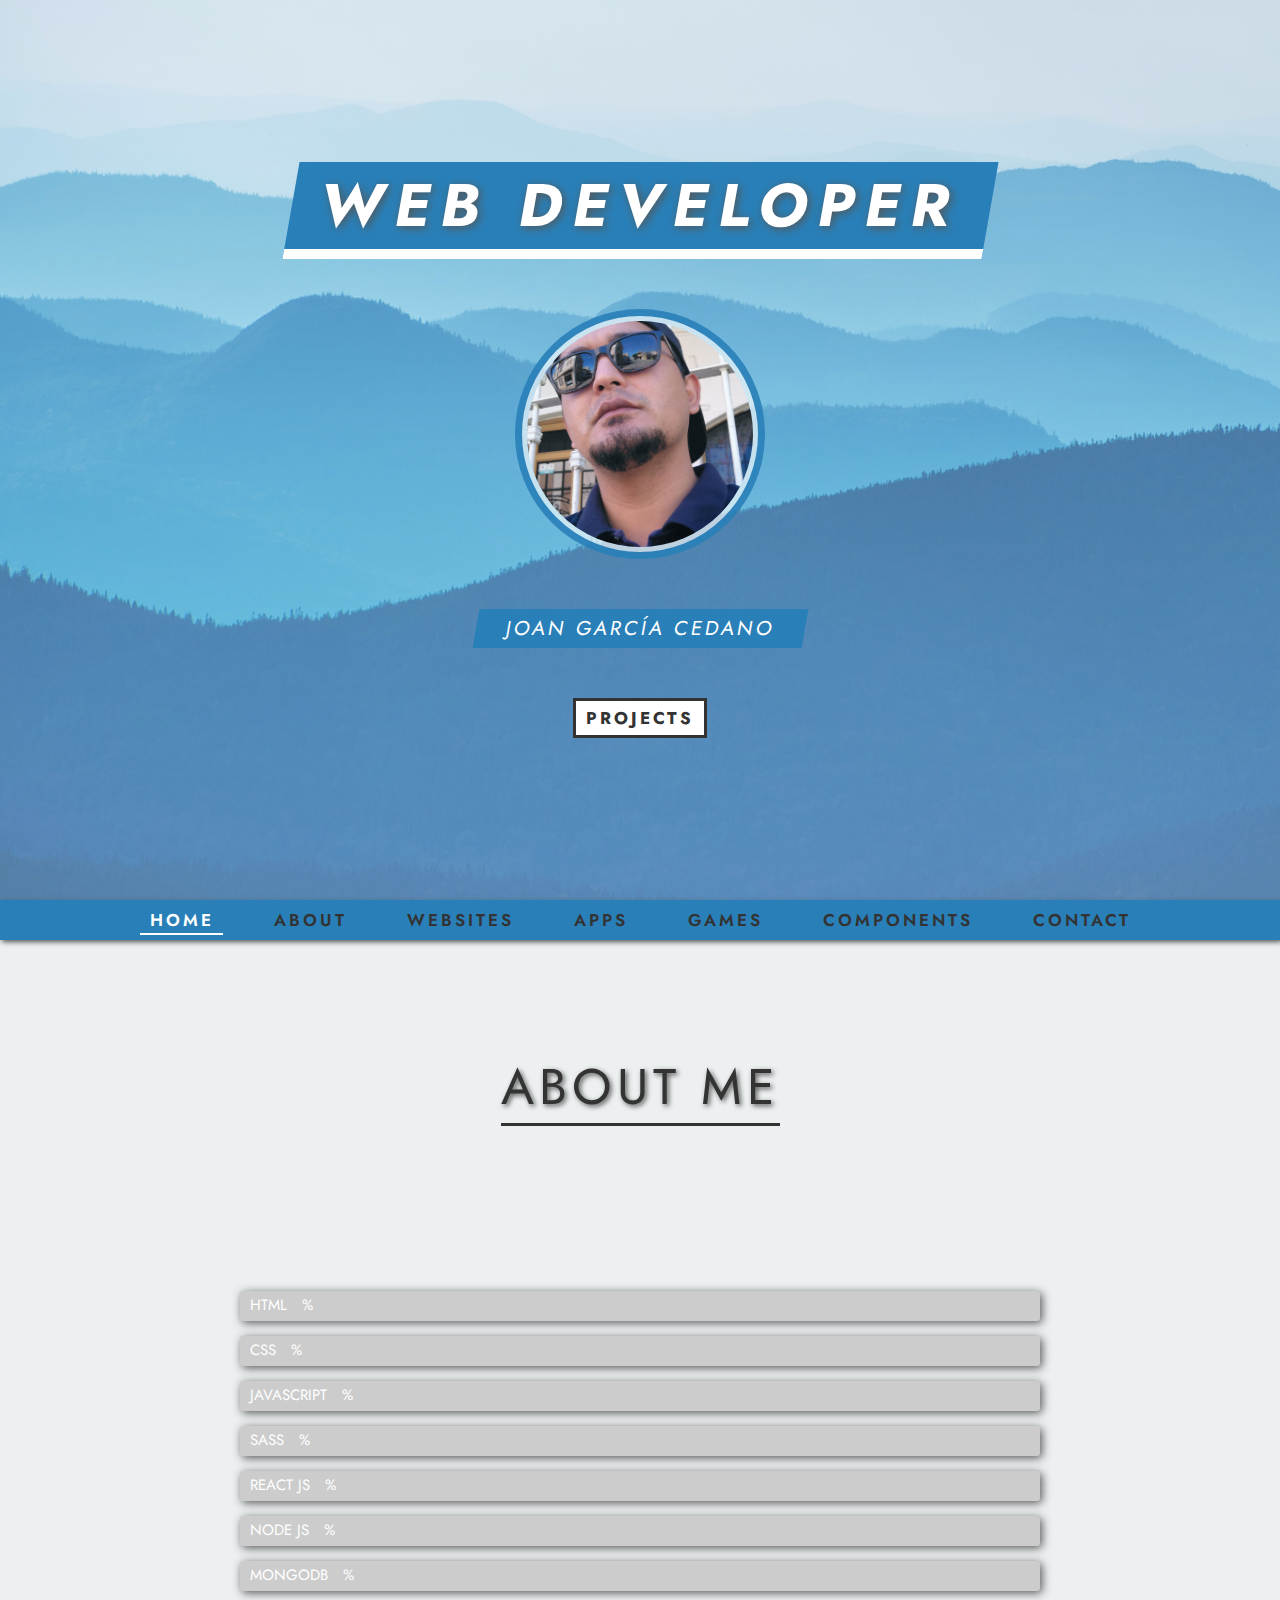
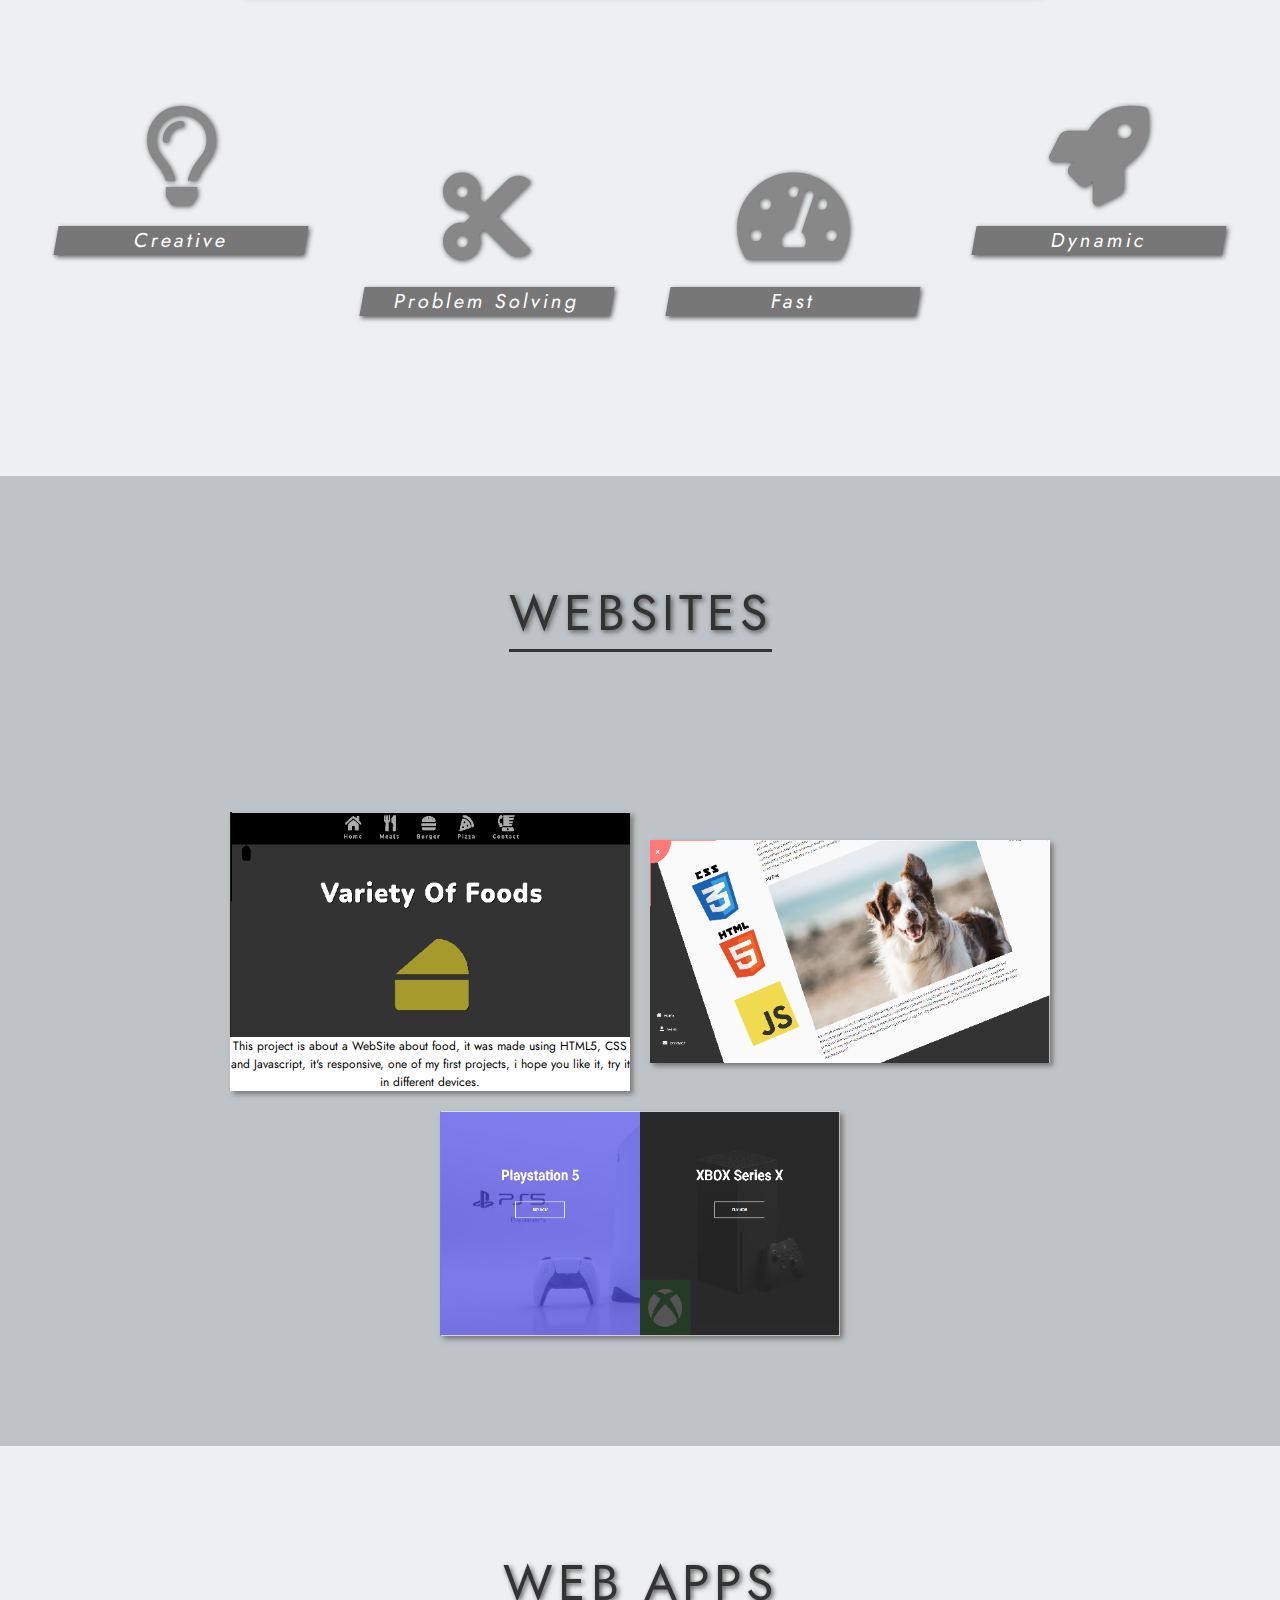
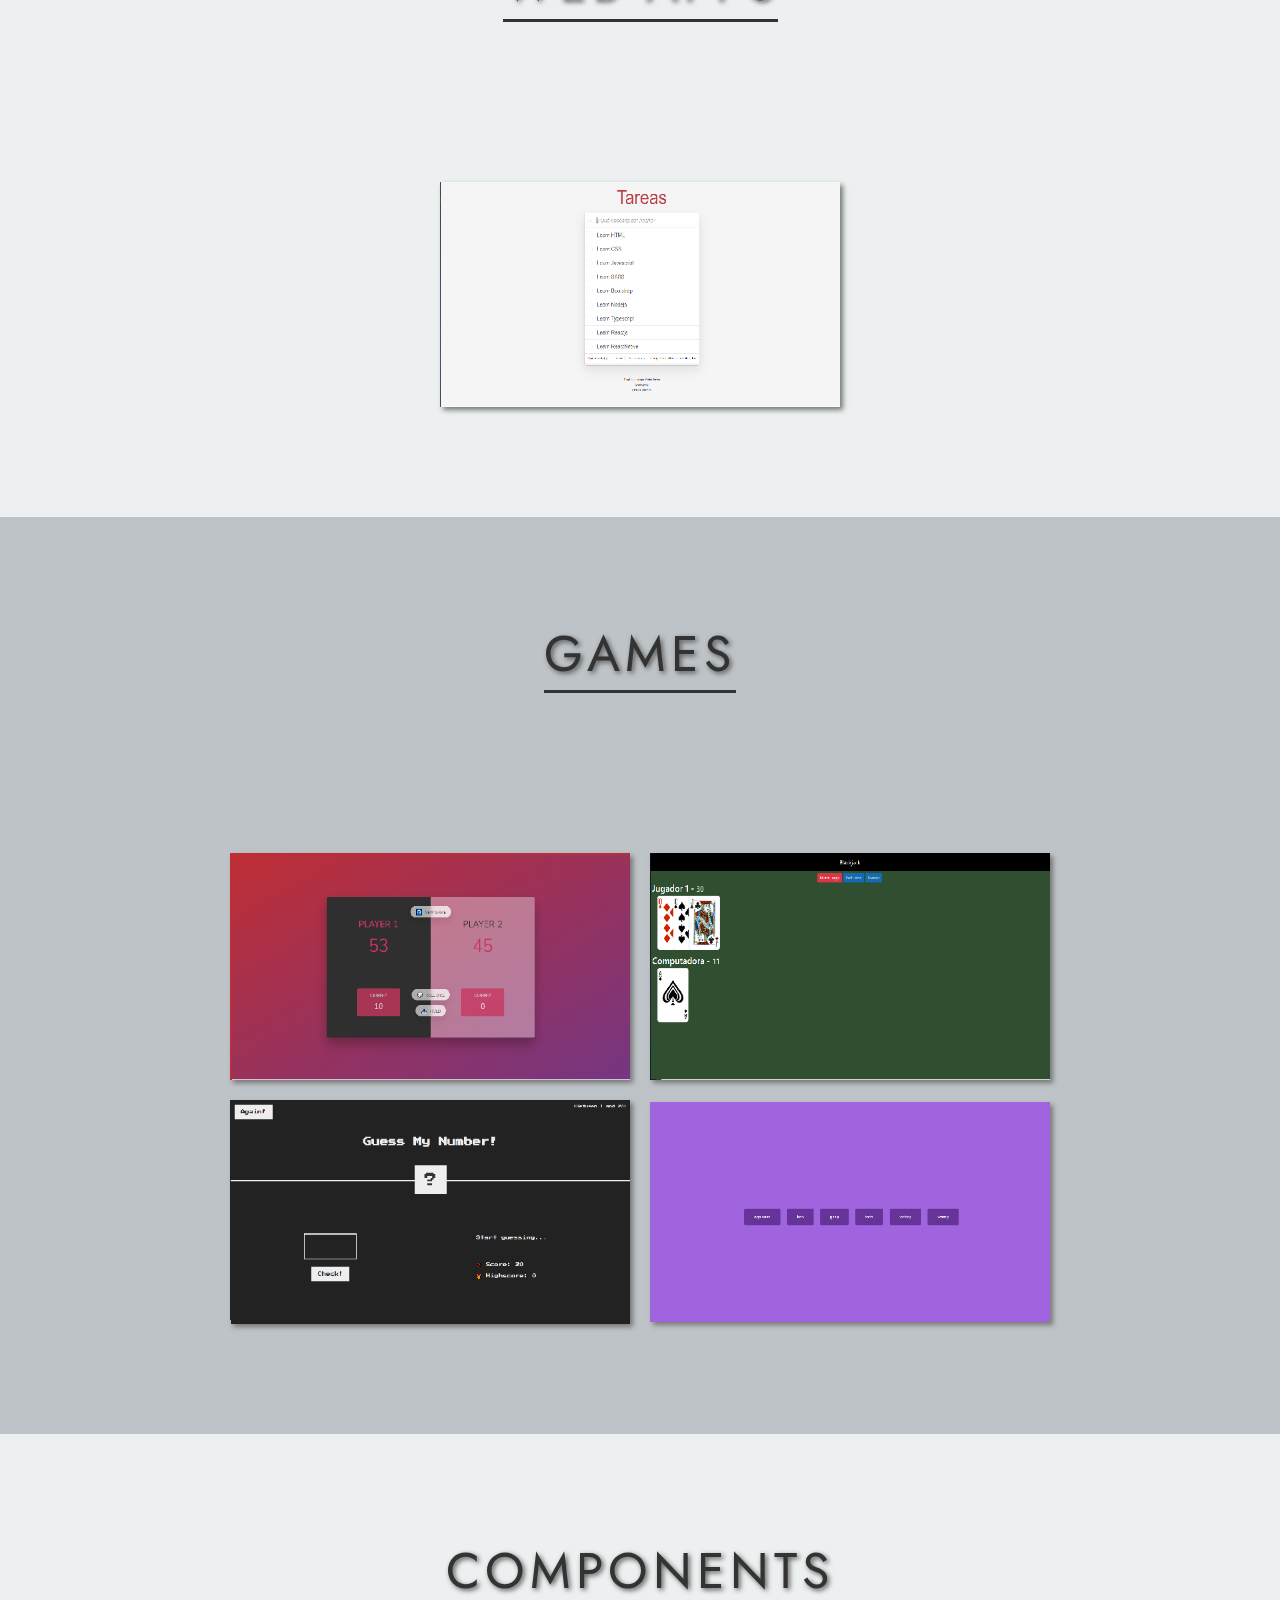
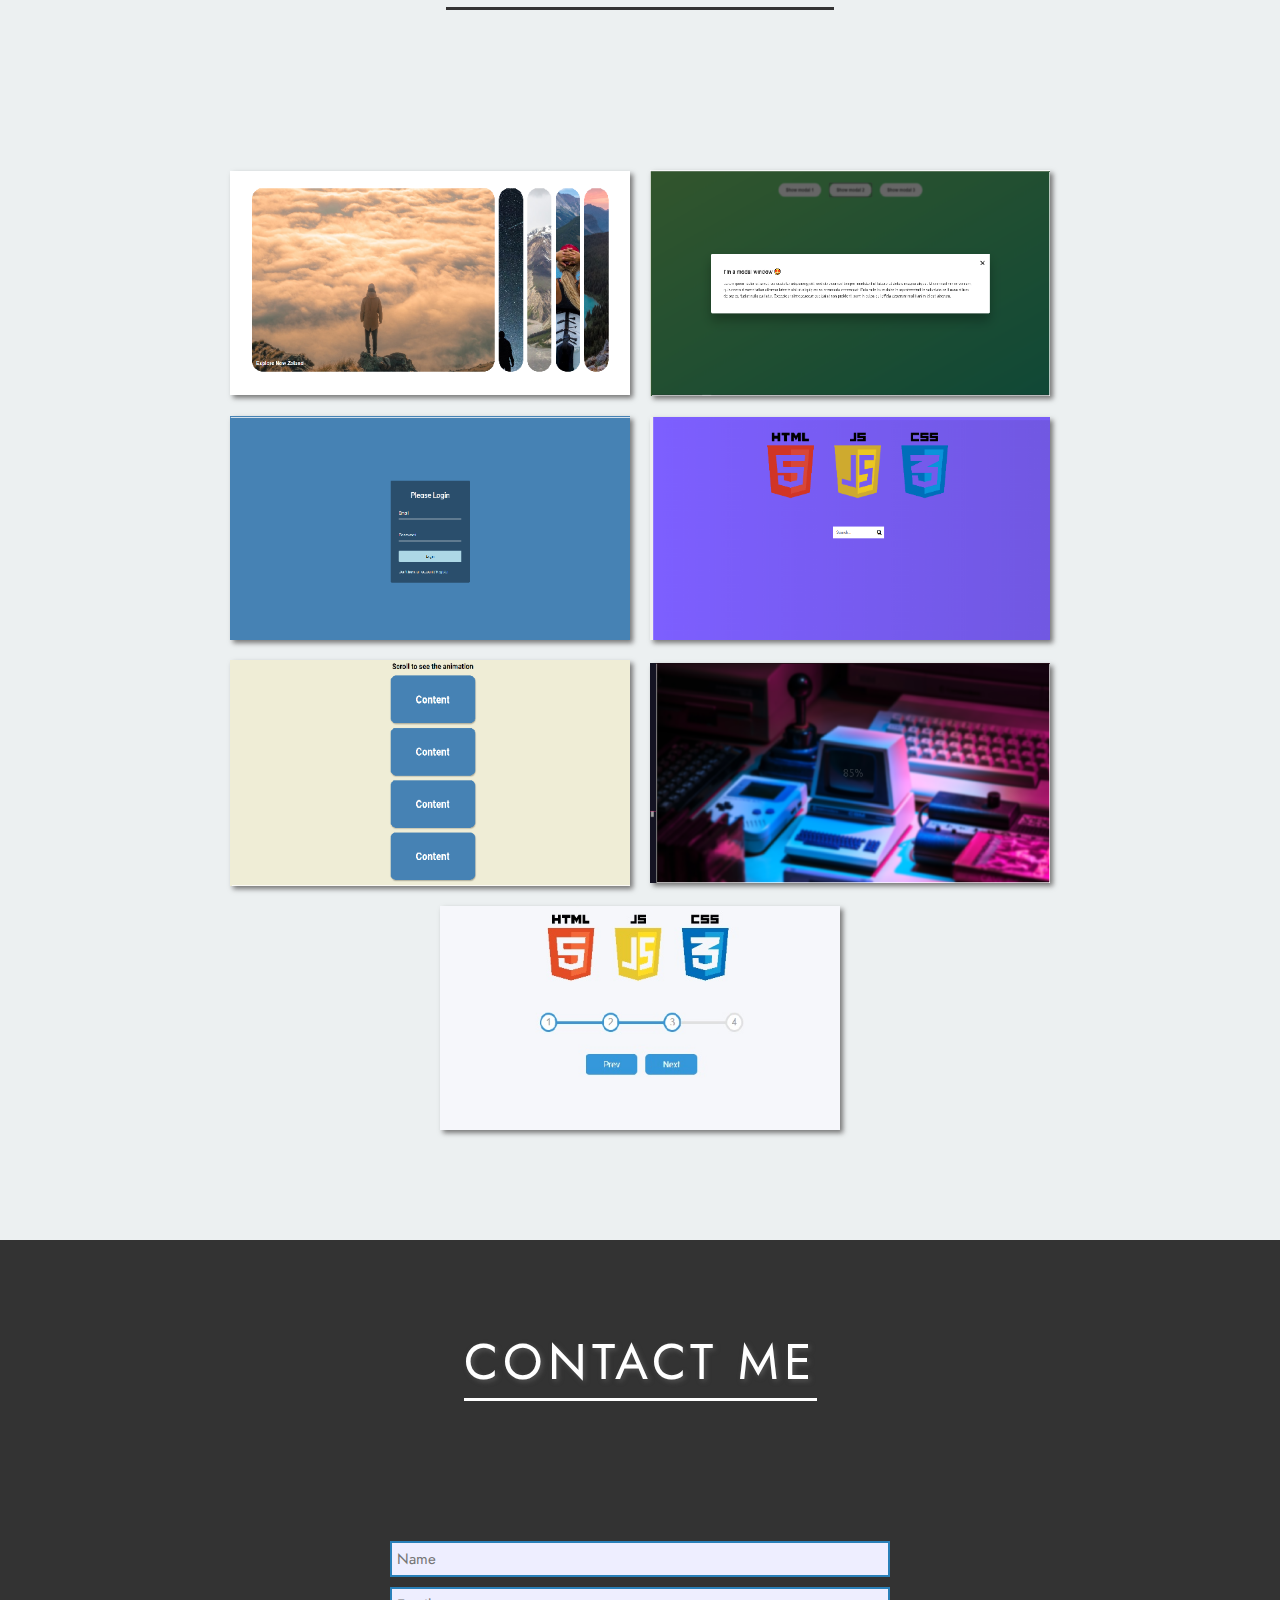
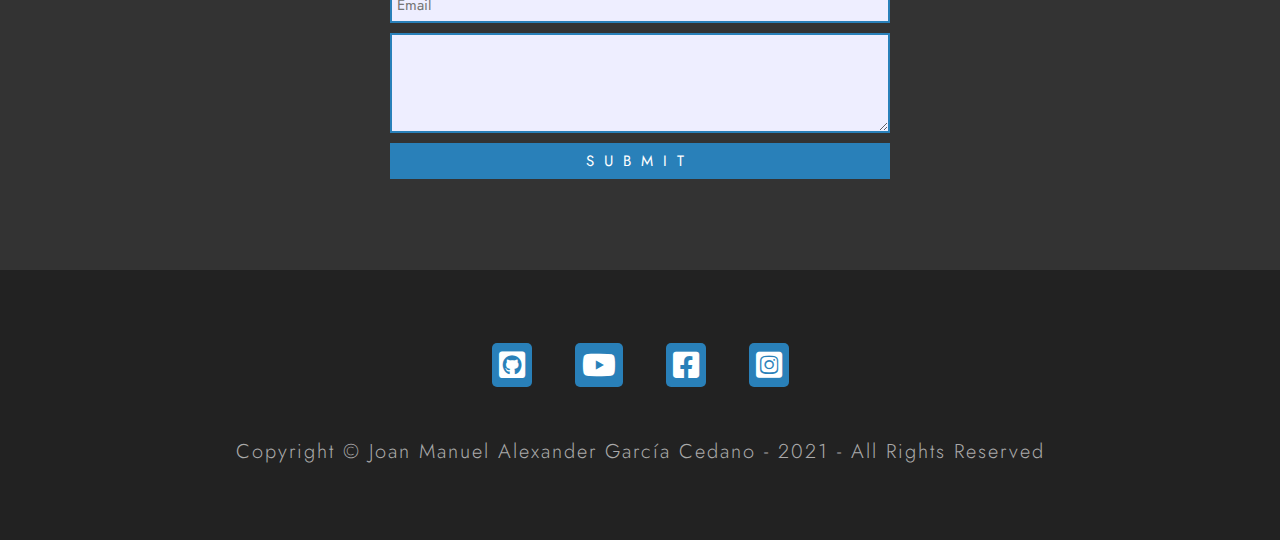
<file: index.html>
<!DOCTYPE html>
<html lang="en">
  <head>
    <meta charset="UTF-8" />
    <meta name="viewport" content="width=device-width, initial-scale=1.0" />
    <title>JoanGarCed Portfolio</title>
    <link rel="stylesheet" href="style.css" />
    <link
      rel="stylesheet"
      href="https://cdnjs.cloudflare.com/ajax/libs/font-awesome/5.13.0/css/all.min.css"
    />
    <link
      href="https://fonts.googleapis.com/css2?family=Jost:wght@100;200;300;400;500;600;700;800;900&display=swap"
      rel="stylesheet"
    />
  </head>

  <body>
    <div class="container">
      <!--section 1-->
      <section class="section-1 center" id="section-1">
        <h1 class="section-1-heading">Web Developer</h1>
        <img
          src="./images/joan.jpg"
          alt="Joan García Cedano"
          class="person-img"
        />
        <h3 class="person-name">Joan García Cedano</h3>
        <a href="#section-3" class="section-1-btn">Projects</a>
      </section>
      <!-- End of Section 1-->

      <!--Navbar-->
      <nav class="navbar center">
        <a href="#section-1" class="navbar-link">Home</a>
        <a href="#section-2" class="navbar-link">About</a>
        <a href="#section-3" class="navbar-link">Websites</a>
        <a href="#section-4" class="navbar-link">Apps</a>
        <a href="#section-5" class="navbar-link">Games</a>
        <a href="#section-6" class="navbar-link">Components</a>
        <a href="#section-7" class="navbar-link">Contact</a>
      </nav>
      <!--End of Navbar-->

      <!--Section 2-->
      <section class="section-2" id="section-2">
        <h1 class="section-heading">About Me</h1>
        <div class="progress-bars-wrapper">
          <div class="progress-bar">
            <p class="progress-text">
              HTML
              <span></span>%
            </p>
            <div class="progress-percent"></div>
          </div>
          <div class="progress-bar">
            <p class="progress-text">
              CSS
              <span></span>%
            </p>
            <div class="progress-percent"></div>
          </div>
          <div class="progress-bar">
            <p class="progress-text">
              JAVASCRIPT
              <span></span>%
            </p>
            <div class="progress-percent"></div>
          </div>
          <div class="progress-bar">
            <p class="progress-text">
              SASS
              <span></span>%
            </p>
            <div class="progress-percent"></div>
          </div>
          <div class="progress-bar">
            <p class="progress-text">
              REACT JS
              <span></span>%
            </p>
            <div class="progress-percent"></div>
          </div>
          <div class="progress-bar">
            <p class="progress-text">
              NODE JS
              <span></span>%
            </p>
            <div class="progress-percent"></div>
          </div>
          <div class="progress-bar">
            <p class="progress-text">
              MONGODB
              <span></span>%
            </p>
            <div class="progress-percent"></div>
          </div>
        </div>
        <div class="services">
          <div class="service">
            <i class="far fa-lightbulb"></i>
            <h2 class="service-heading">Creative</h2>
          </div>
          <div class="service">
            <i class="fas fa-cut"></i>
            <h2 class="service-heading">Problem Solving</h2>
          </div>
          <div class="service">
            <i class="fas fa-tachometer-alt"></i>
            <h2 class="service-heading">Fast</h2>
          </div>
          <div class="service">
            <i class="fas fa-rocket"></i>
            <h2 class="service-heading">Dynamic</h2>
          </div>
        </div>
      </section>
      <!--End of Section 2-->

      <!--Section 3-->
      <section class="section-3" id="section-3">
        <h1 class="section-heading">Websites</h1>
        <div class="projects-wrapper center">
          <div class="project">
            <div class="project-text">
              <h2 class="project-name">Food Website</h2>
              <h4 class="project-technologies">HTML / CSS / JS</h4>
            </div>
            <img
              src="images/food-website.png"
              alt="Food Website"
              class="project-img"
            />
            <a
              href="https://joangarced.github.io/Project-Food-Website/"
              class="project-link"
              target="_blank"
              >Go to Project</a
            >
            <p class="project__description">
              This project is about a WebSite about food, it was made using
              HTML5, CSS and Javascript, it's responsive, one of my first
              projects, i hope you like it, try it in different devices.
            </p>
          </div>

          <div class="project">
            <div class="project-text">
              <h2 class="project-name">Rotating Navigation</h2>
              <h4 class="project-technologies">HTML / CSS / JS</h4>
            </div>
            <img
              src="images/rotating-navigation.png"
              alt="Rotating Navigation"
              class="project-img"
            />
            <a
              href="https://joangarced.github.io/Project-Rotating-Navigation/"
              class="project-link"
              target="_blank"
              >Go to Project</a
            >
          </div>

          <!--Split Landing Page Website-->
          <div class="project">
            <div class="project-text">
              <h2 class="project-name">Split Landing Page</h2>
              <h4 class="project-technologies">HTML / CSS / JS</h4>
            </div>
            <img
              src="images/split-landing-page.png"
              alt="Hidden Search Widget"
              class="project-img"
            />
            <a
              href="https://joangarced.github.io/Project-Split-Landing-Page/"
              class="project-link"
              target="_blank"
              >Go to Project</a
            >
          </div>
        </div>
      </section>
      <!--End of Section 3-1-->

      <!--Section 4-->
      <section class="section-4" id="section-4">
        <h1 class="section-heading">Web Apps</h1>
        <div class="projects-wrapper center">
          <!--List App-->
          <div class="project">
            <div class="project-text">
              <h2 class="project-name">Todo List</h2>
              <h4 class="project-technologies">HTML / CSS / JS</h4>
            </div>
            <img
              src="images/todo-list.png"
              alt="Hidden Search Widget"
              class="project-img"
            />
            <a
              href="https://joangarced.github.io/TodoApp/"
              class="project-link"
              target="_blank"
              >Go to Project</a
            >
          </div>
        </div>
      </section>
      <!--End of Section 4-1-->

      <!--Section 5-->
      <section class="section-5" id="section-5">
        <h1 class="section-heading">Games</h1>
        <div class="projects-wrapper center">
          <!--Pig Game-->
          <div class="project">
            <div class="project-text">
              <h2 class="project-name">Pig Game</h2>
              <h4 class="project-technologies">HTML / CSS / JS</h4>
            </div>
            <img
              src="images/pig-game.png"
              alt="Hidden Search Widget"
              class="project-img"
            />
            <a
              href="https://joangarced.github.io/Project-Pig-Game/"
              class="project-link"
              target="_blank"
              >Go to Project</a
            >
          </div>
          <!--Black Jack Game-->
          <div class="project">
            <div class="project-text">
              <h2 class="project-name">Blackjack Game</h2>
              <h4 class="project-technologies">HTML / CSS / JS</h4>
            </div>
            <img
              src="images/blackjack.png"
              alt="Hidden Search Widget"
              class="project-img"
            />
            <a
              href="https://joangarced.github.io/BlackJackJavascript/"
              class="project-link"
              target="_blank"
              >Go to Project</a
            >
          </div>
          <!--Guess My Number Game-->
          <div class="project">
            <div class="project-text">
              <h2 class="project-name">Guess My Number</h2>
              <h4 class="project-technologies">HTML / CSS / JS</h4>
            </div>
            <img
              src="images/guess-my-number.png"
              alt="Hidden Search Widget"
              class="project-img"
            />
            <a
              href="https://joangarced.github.io/Project-Guess-My-Number/"
              class="project-link"
              target="_blank"
              >Go to Project</a
            >
          </div>
          <!--Sounds Board-->
          <div class="project">
            <div class="project-text">
              <h2 class="project-name">Sounds Board</h2>
              <h4 class="project-technologies">HTML / CSS / JS</h4>
            </div>
            <img
              src="images/sounds-board.png"
              alt="Sounds Board"
              class="project-img"
            />
            <a
              href="https://joangarced.github.io/Project-Sound-Board/"
              class="project-link"
              target="_blank"
              >Go to Project</a
            >
          </div>
        </div>
      </section>
      <!--End of Section 5-1-->

      <!--Section 6-->
      <section class="section-6" id="section-6">
        <h1 class="section-heading">Components</h1>
        <div class="projects-wrapper center">
          <!--Expanding Cards Component-->
          <div class="project">
            <div class="project-text">
              <h2 class="project-name">Expanding Cards</h2>
              <h4 class="project-technologies">HTML / CSS / JS</h4>
            </div>
            <img
              src="images/expanding-cards.png"
              alt="Expanding Cards"
              class="project-img"
            />
            <a
              href="https://joangarced.github.io/Project-Expanding-Cards/"
              class="project-link"
              target="_blank"
              >Go to Project</a
            >
          </div>
          <!--Modal Component-->
          <div class="project">
            <div class="project-text">
              <h2 class="project-name">Modal V1</h2>
              <h4 class="project-technologies">HTML / CSS / JS</h4>
            </div>
            <img
              src="images/modal-v1.png"
              alt="Hidden Search Widget"
              class="project-img"
            />
            <a
              href="https://joangarced.github.io/Project-Moda-V1/"
              class="project-link"
              target="_blank"
              >Go to Project</a
            >
          </div>
          <!--Form Wabe Component-->
          <div class="project">
            <div class="project-text">
              <h2 class="project-name">Form Wave Animation</h2>
              <h4 class="project-technologies">HTML / CSS / JS</h4>
            </div>
            <img
              src="images/form-wave-animation.png"
              alt="Hidden Search Widget"
              class="project-img"
            />
            <a
              href="https://joangarced.github.io/Project-Form-Wave-Animation/"
              class="project-link"
              target="_blank"
              >Go to Project</a
            >
          </div>
          <!--Hidden Search Component-->
          <div class="project">
            <div class="project-text">
              <h2 class="project-name">Hidden Search Widget</h2>
              <h4 class="project-technologies">HTML / CSS / JS</h4>
            </div>
            <img
              src="images/hidden-search-widget.png"
              alt="Hidden Search Widget"
              class="project-img"
            />
            <a
              href="https://joangarced.github.io/Project-Hidden-Search-Widget/"
              class="project-link"
              target="_blank"
              >Go to Project</a
            >
          </div>
          <!--Scroll Animation component-->
          <div class="project">
            <div class="project-text">
              <h2 class="project-name">Scroll Animation</h2>
              <h4 class="project-technologies">HTML / CSS / JS</h4>
            </div>
            <img
              src="images/scroll-animation.png"
              alt="Hidden Search Widget"
              class="project-img"
            />
            <a
              href="https://joangarced.github.io/Project-Scroll-Animation/"
              class="project-link"
              target="_blank"
              >Go to Project</a
            >
          </div>
          <!--Blurry Loading Component-->
          <div class="project">
            <div class="project-text">
              <h2 class="project-name">Blurry Loading</h2>
              <h4 class="project-technologies">HTML / CSS / JS</h4>
            </div>
            <img
              src="images/blurry-loading.png"
              alt="Hidden Search Widget"
              class="project-img"
            />
            <a
              href="https://joangarced.github.io/Project-Blurry-Loading/"
              class="project-link"
              target="_blank"
              >Go to Project</a
            >
          </div>
          <!--Progress Component-->
          <div class="project">
            <div class="project-text">
              <h2 class="project-name">Progress Steps</h2>
              <h4 class="project-technologies">HTML / CSS / JS</h4>
            </div>
            <img
              src="images/progress-steps.jpg"
              alt="Progress Steps"
              class="project-img"
            />
            <a
              href="https://joangarced.github.io/Project-Progress-Steps/"
              class="project-link"
              target="_blank"
              >Go to Project</a
            >
          </div>
        </div>
      </section>
      <!--End of Section 6-1-->

      <!--Section 7-->
      <section class="section-7" id="section-7">
        <h1 class="section-heading section-7-heading">Contact Me</h1>
        <form action="" class="contact-form center">
          <input type="text" placeholder="Name" />
          <input type="email" placeholder="Email" />
          <textarea placeholder="Message"> </textarea>
          <input type="submit" value="Submit" class="contact-form-btn" />
        </form>
      </section>
      <!--End of Section 7-->

      <!--Section 8-->
      <footer class="section-8 center">
        <div class="social-media">
          <a
            href="https://github.com/JoanGarCed"
            target="_blank"
            class="social-media-link"
          >
            <i class="fab fa-github-square"></i>
          </a>
          <a
            href="https://www.youtube.com/channel/UCkf72zPEfVXyZ9iz2wPzerg"
            target="_blank"
            class="social-media-link"
          >
            <i class="fab fa-youtube"></i>
          </a>
          <a
            href="https://www.facebook.com/JoanManuelAlexander/"
            target="_blank"
            class="social-media-link"
          >
            <i class="fab fa-facebook-square"></i>
          </a>
          <a
            href="https://www.instagram.com/joangarciacedano/"
            target="_blank"
            class="social-media-link"
          >
            <i class="fab fa-instagram-square"></i>
          </a>
        </div>
        <p class="copyright">
          Copyright &copy; Joan Manuel Alexander García Cedano - 2021 - All
          Rights Reserved
        </p>
      </footer>
      <!--End Section 8-->
    </div>

    <script src="script.js"></script>
  </body>
</html>
</file>
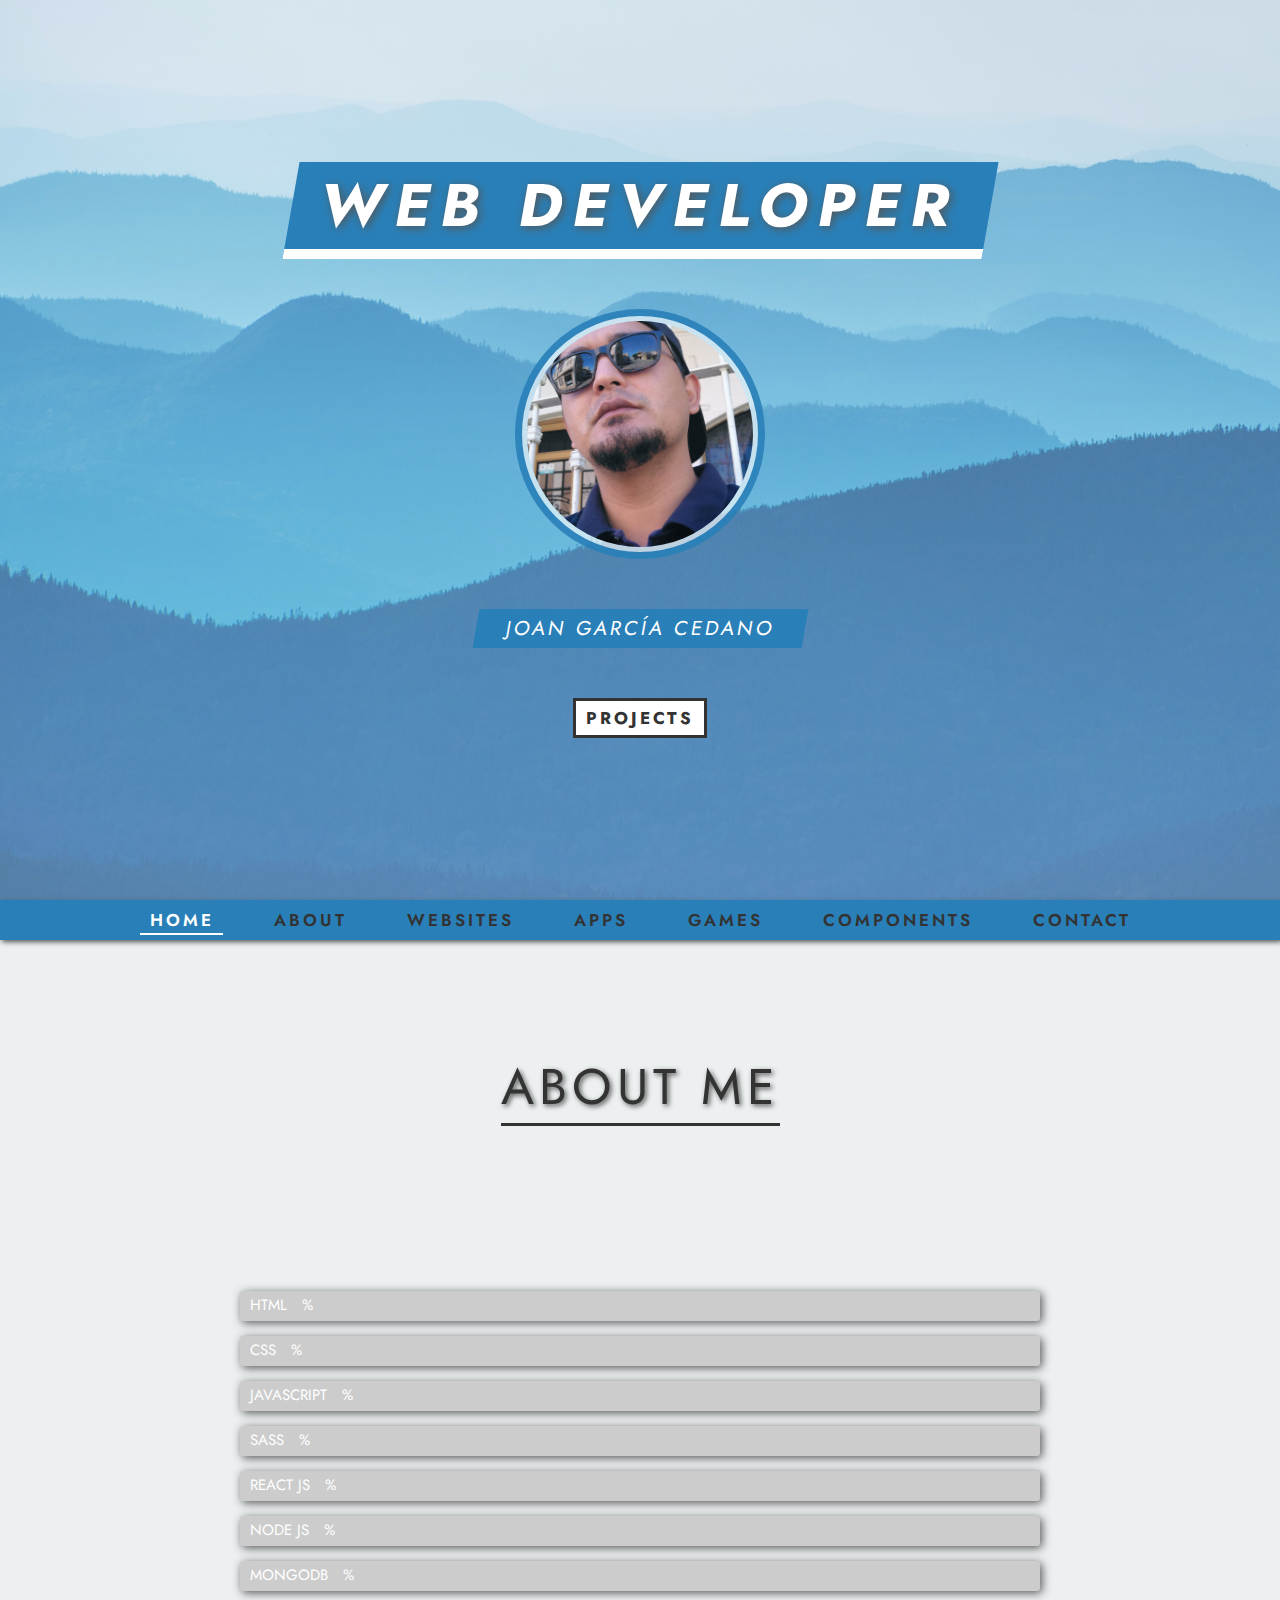
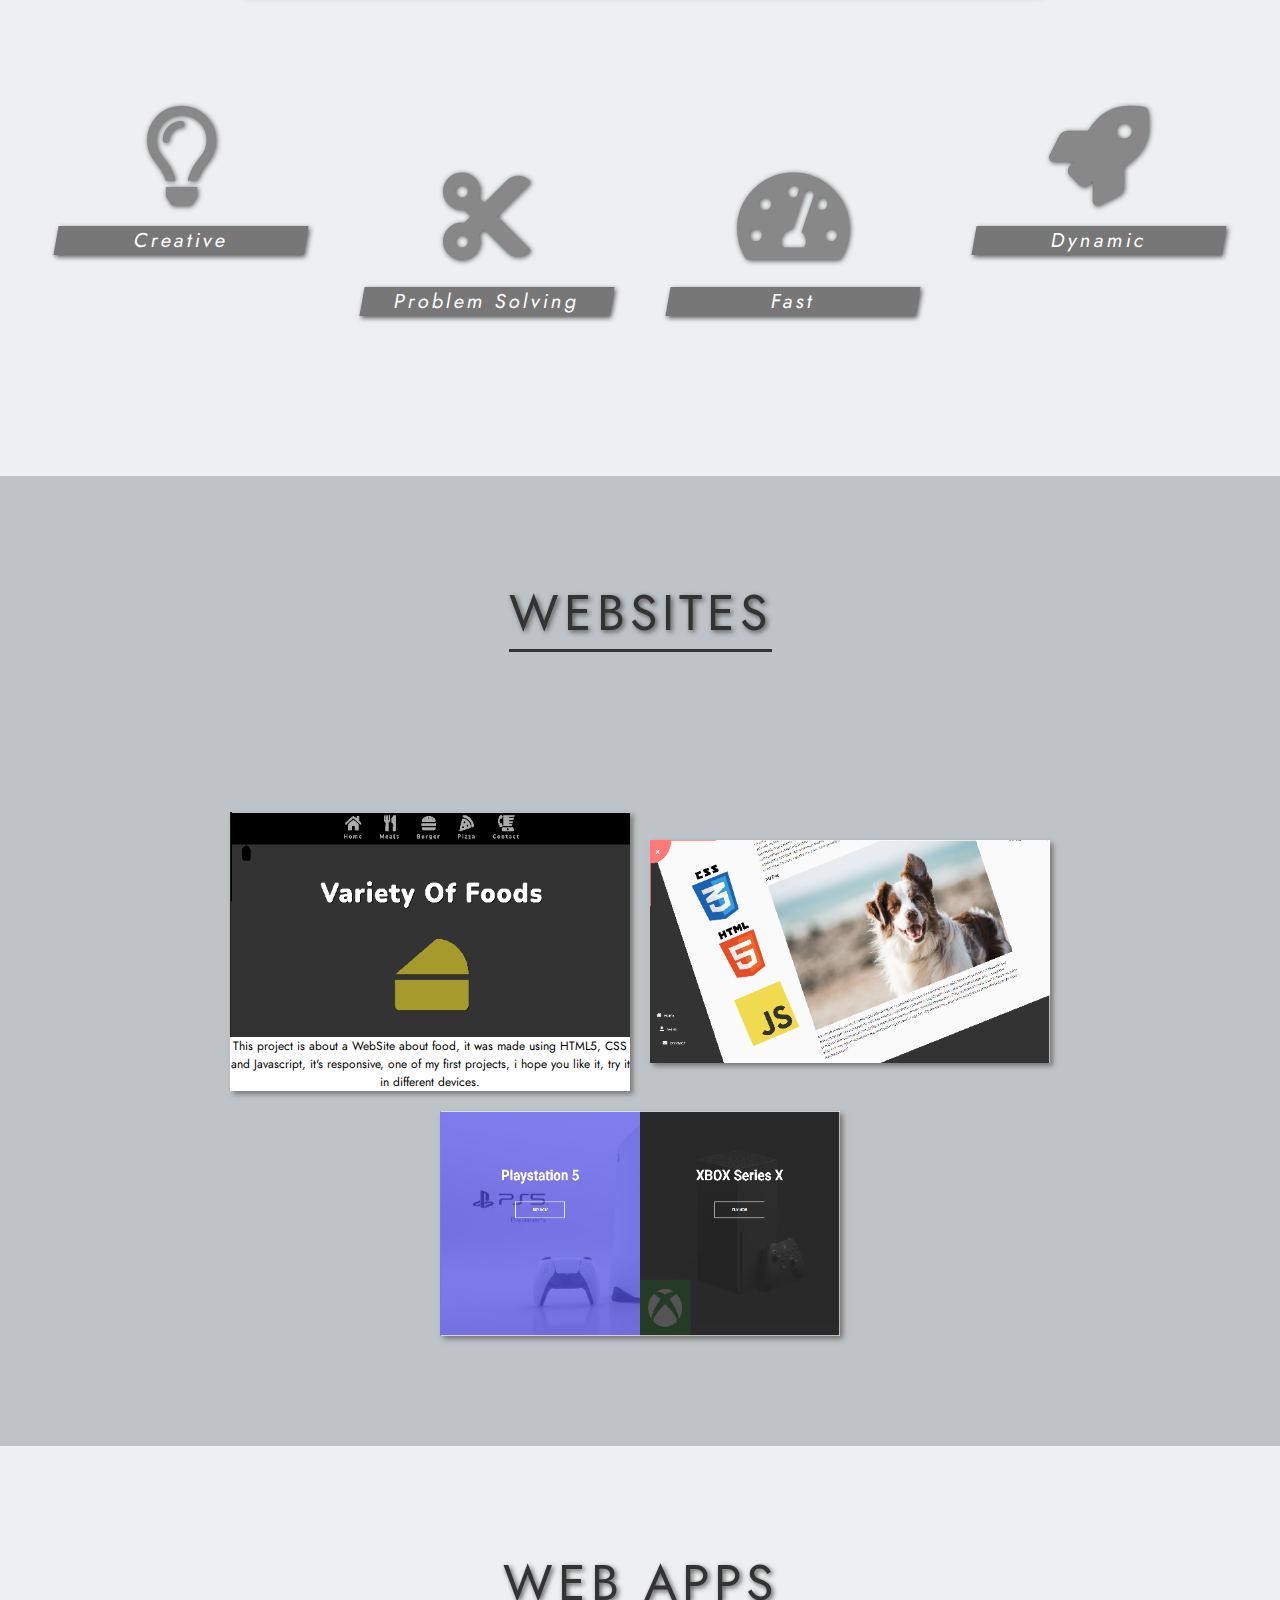
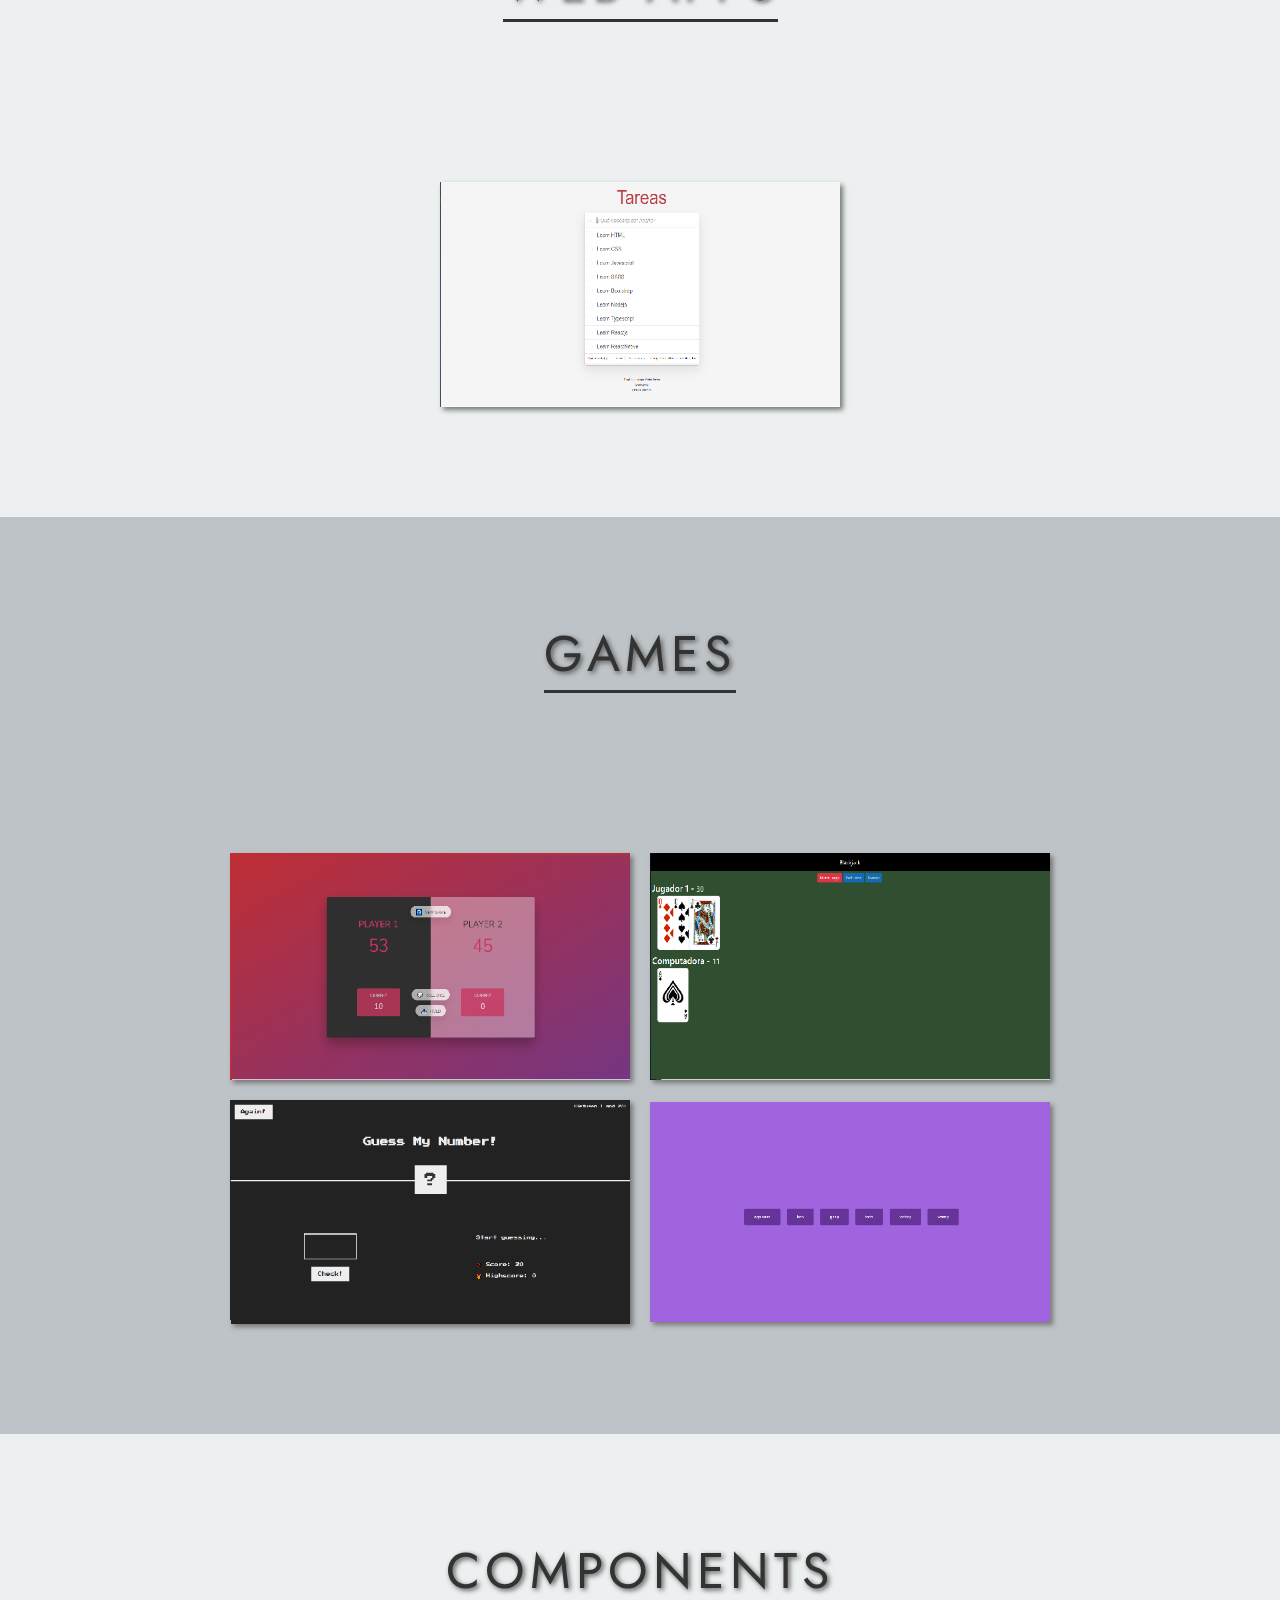
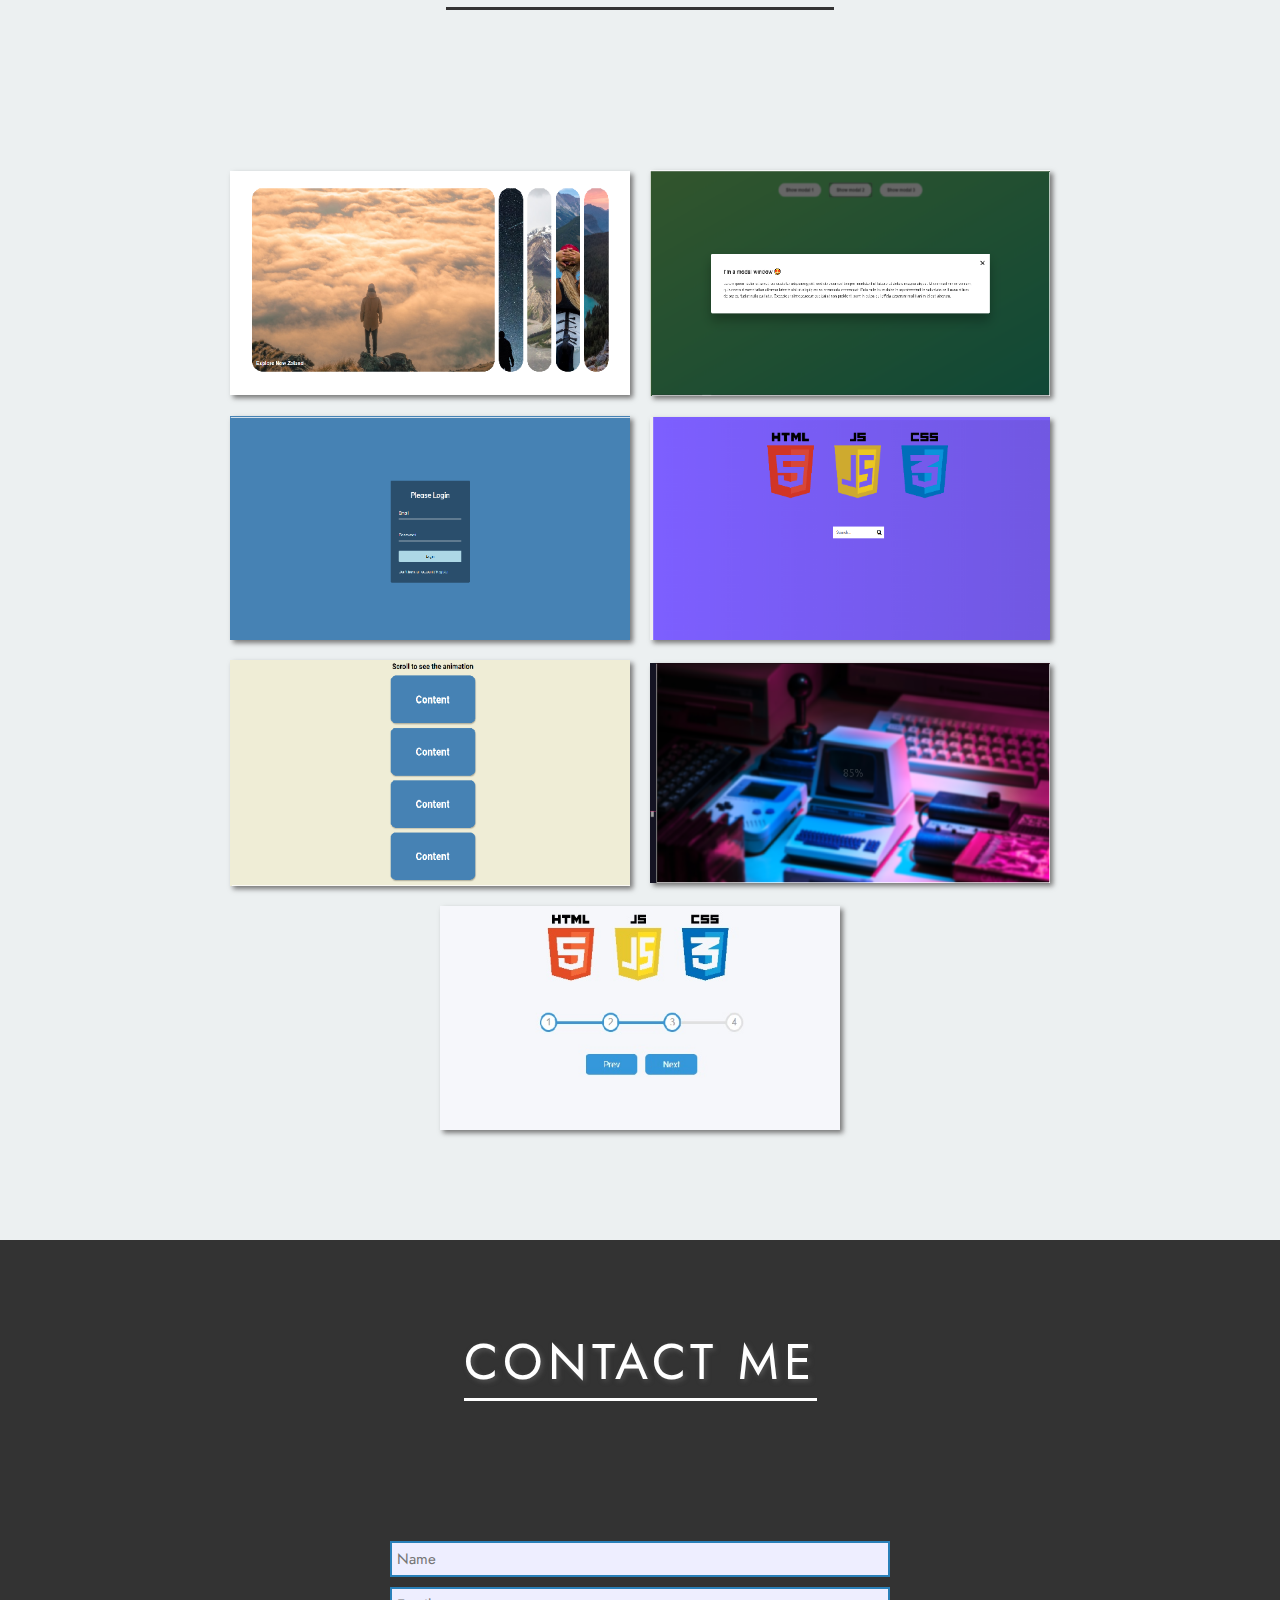
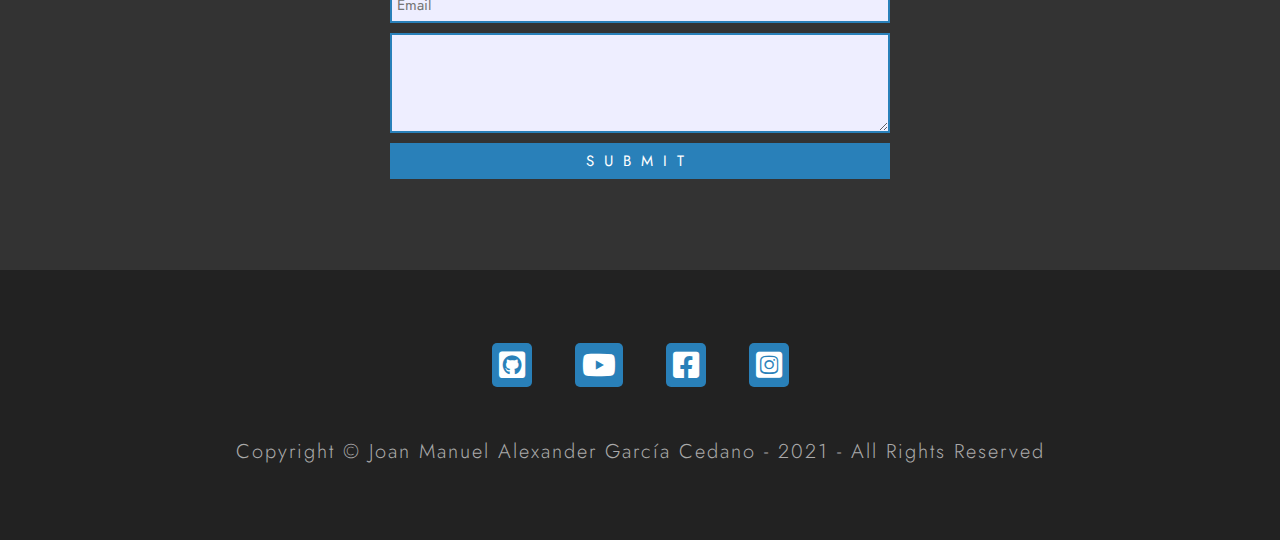
<file: docs/index.html>
<!DOCTYPE html>
<html lang="en">
  <head>
    <meta charset="UTF-8" />
    <meta name="viewport" content="width=device-width, initial-scale=1.0" />
    <title>JoanGarCed Portfolio</title>
    <link rel="stylesheet" href="style.css" />
    <link
      rel="stylesheet"
      href="https://cdnjs.cloudflare.com/ajax/libs/font-awesome/5.13.0/css/all.min.css"
    />
    <link
      href="https://fonts.googleapis.com/css2?family=Jost:wght@100;200;300;400;500;600;700;800;900&display=swap"
      rel="stylesheet"
    />
  </head>

  <body>
    <div class="container">
      <!--section 1-->
      <section class="section-1 center" id="section-1">
        <h1 class="section-1-heading">Web Developer</h1>
        <img
          src="./images/joan.jpg"
          alt="Joan García Cedano"
          class="person-img"
        />
        <h3 class="person-name">Joan García Cedano</h3>
        <a href="#section-3" class="section-1-btn">Projects</a>
      </section>
      <!-- End of Section 1-->

      <!--Navbar-->
      <nav class="navbar center">
        <a href="#section-1" class="navbar-link">Home</a>
        <a href="#section-2" class="navbar-link">About</a>
        <a href="#section-3" class="navbar-link">Websites</a>
        <a href="#section-4" class="navbar-link">Apps</a>
        <a href="#section-5" class="navbar-link">Games</a>
        <a href="#section-6" class="navbar-link">Components</a>
        <a href="#section-7" class="navbar-link">Contact</a>
      </nav>
      <!--End of Navbar-->

      <!--Section 2-->
      <section class="section-2" id="section-2">
        <h1 class="section-heading">About Me</h1>
        <div class="progress-bars-wrapper">
          <div class="progress-bar">
            <p class="progress-text">
              HTML
              <span></span>%
            </p>
            <div class="progress-percent"></div>
          </div>
          <div class="progress-bar">
            <p class="progress-text">
              CSS
              <span></span>%
            </p>
            <div class="progress-percent"></div>
          </div>
          <div class="progress-bar">
            <p class="progress-text">
              JAVASCRIPT
              <span></span>%
            </p>
            <div class="progress-percent"></div>
          </div>
          <div class="progress-bar">
            <p class="progress-text">
              SASS
              <span></span>%
            </p>
            <div class="progress-percent"></div>
          </div>
          <div class="progress-bar">
            <p class="progress-text">
              REACT JS
              <span></span>%
            </p>
            <div class="progress-percent"></div>
          </div>
          <div class="progress-bar">
            <p class="progress-text">
              NODE JS
              <span></span>%
            </p>
            <div class="progress-percent"></div>
          </div>
          <div class="progress-bar">
            <p class="progress-text">
              MONGODB
              <span></span>%
            </p>
            <div class="progress-percent"></div>
          </div>
        </div>
        <div class="services">
          <div class="service">
            <i class="far fa-lightbulb"></i>
            <h2 class="service-heading">Creative</h2>
          </div>
          <div class="service">
            <i class="fas fa-cut"></i>
            <h2 class="service-heading">Problem Solving</h2>
          </div>
          <div class="service">
            <i class="fas fa-tachometer-alt"></i>
            <h2 class="service-heading">Fast</h2>
          </div>
          <div class="service">
            <i class="fas fa-rocket"></i>
            <h2 class="service-heading">Dynamic</h2>
          </div>
        </div>
      </section>
      <!--End of Section 2-->

      <!--Section 3-->
      <section class="section-3" id="section-3">
        <h1 class="section-heading">Websites</h1>
        <div class="projects-wrapper center">
          <div class="project">
            <div class="project-text">
              <h2 class="project-name">Food Website</h2>
              <h4 class="project-technologies">HTML / CSS / JS</h4>
            </div>
            <img
              src="images/food-website.png"
              alt="Food Website"
              class="project-img"
            />
            <a
              href="https://joangarced.github.io/Project-Food-Website/"
              class="project-link"
              target="_blank"
              >Go to Project</a
            >
            <p class="project__description">
              This project is about a WebSite about food, it was made using
              HTML5, CSS and Javascript, it's responsive, one of my first
              projects, i hope you like it, try it in different devices.
            </p>
          </div>

          <div class="project">
            <div class="project-text">
              <h2 class="project-name">Rotating Navigation</h2>
              <h4 class="project-technologies">HTML / CSS / JS</h4>
            </div>
            <img
              src="images/rotating-navigation.png"
              alt="Rotating Navigation"
              class="project-img"
            />
            <a
              href="https://joangarced.github.io/Project-Rotating-Navigation/"
              class="project-link"
              target="_blank"
              >Go to Project</a
            >
          </div>

          <!--Split Landing Page Website-->
          <div class="project">
            <div class="project-text">
              <h2 class="project-name">Split Landing Page</h2>
              <h4 class="project-technologies">HTML / CSS / JS</h4>
            </div>
            <img
              src="images/split-landing-page.png"
              alt="Hidden Search Widget"
              class="project-img"
            />
            <a
              href="https://joangarced.github.io/Project-Split-Landing-Page/"
              class="project-link"
              target="_blank"
              >Go to Project</a
            >
          </div>
        </div>
      </section>
      <!--End of Section 3-1-->

      <!--Section 4-->
      <section class="section-4" id="section-4">
        <h1 class="section-heading">Web Apps</h1>
        <div class="projects-wrapper center">
          <!--List App-->
          <div class="project">
            <div class="project-text">
              <h2 class="project-name">Todo List</h2>
              <h4 class="project-technologies">HTML / CSS / JS</h4>
            </div>
            <img
              src="images/todo-list.png"
              alt="Hidden Search Widget"
              class="project-img"
            />
            <a
              href="https://joangarced.github.io/TodoApp/"
              class="project-link"
              target="_blank"
              >Go to Project</a
            >
          </div>
        </div>
      </section>
      <!--End of Section 4-1-->

      <!--Section 5-->
      <section class="section-5" id="section-5">
        <h1 class="section-heading">Games</h1>
        <div class="projects-wrapper center">
          <!--Pig Game-->
          <div class="project">
            <div class="project-text">
              <h2 class="project-name">Pig Game</h2>
              <h4 class="project-technologies">HTML / CSS / JS</h4>
            </div>
            <img
              src="images/pig-game.png"
              alt="Hidden Search Widget"
              class="project-img"
            />
            <a
              href="https://joangarced.github.io/Project-Pig-Game/"
              class="project-link"
              target="_blank"
              >Go to Project</a
            >
          </div>
          <!--Black Jack Game-->
          <div class="project">
            <div class="project-text">
              <h2 class="project-name">Blackjack Game</h2>
              <h4 class="project-technologies">HTML / CSS / JS</h4>
            </div>
            <img
              src="images/blackjack.png"
              alt="Hidden Search Widget"
              class="project-img"
            />
            <a
              href="https://joangarced.github.io/BlackJackJavascript/"
              class="project-link"
              target="_blank"
              >Go to Project</a
            >
          </div>
          <!--Guess My Number Game-->
          <div class="project">
            <div class="project-text">
              <h2 class="project-name">Guess My Number</h2>
              <h4 class="project-technologies">HTML / CSS / JS</h4>
            </div>
            <img
              src="images/guess-my-number.png"
              alt="Hidden Search Widget"
              class="project-img"
            />
            <a
              href="https://joangarced.github.io/Project-Guess-My-Number/"
              class="project-link"
              target="_blank"
              >Go to Project</a
            >
          </div>
          <!--Sounds Board-->
          <div class="project">
            <div class="project-text">
              <h2 class="project-name">Sounds Board</h2>
              <h4 class="project-technologies">HTML / CSS / JS</h4>
            </div>
            <img
              src="images/sounds-board.png"
              alt="Hidden Search Widget"
              class="project-img"
            />
            <a
              href="https://joangarced.github.io/Project-Sound-Board/"
              class="project-link"
              target="_blank"
              >Go to Project</a
            >
          </div>
        </div>
      </section>
      <!--End of Section 5-1-->

      <!--Section 6-->
      <section class="section-6" id="section-6">
        <h1 class="section-heading">Components</h1>
        <div class="projects-wrapper center">
          <!--Expanding Cards Component-->
          <div class="project">
            <div class="project-text">
              <h2 class="project-name">Expanding Cards</h2>
              <h4 class="project-technologies">HTML / CSS / JS</h4>
            </div>
            <img
              src="images/expanding-cards.png"
              alt="Expanding Cards"
              class="project-img"
            />
            <a
              href="https://joangarced.github.io/Project-Expanding-Cards/"
              class="project-link"
              target="_blank"
              >Go to Project</a
            >
          </div>
          <!--Modal Component-->
          <div class="project">
            <div class="project-text">
              <h2 class="project-name">Modal V1</h2>
              <h4 class="project-technologies">HTML / CSS / JS</h4>
            </div>
            <img
              src="images/modal-v1.png"
              alt="Hidden Search Widget"
              class="project-img"
            />
            <a
              href="https://joangarced.github.io/Project-Moda-V1/"
              class="project-link"
              target="_blank"
              >Go to Project</a
            >
          </div>
          <!--Form Wabe Component-->
          <div class="project">
            <div class="project-text">
              <h2 class="project-name">Form Wave Animation</h2>
              <h4 class="project-technologies">HTML / CSS / JS</h4>
            </div>
            <img
              src="images/form-wave-animation.png"
              alt="Hidden Search Widget"
              class="project-img"
            />
            <a
              href="https://joangarced.github.io/Project-Form-Wave-Animation/"
              class="project-link"
              target="_blank"
              >Go to Project</a
            >
          </div>
          <!--Hidden Search Component-->
          <div class="project">
            <div class="project-text">
              <h2 class="project-name">Hidden Search Widget</h2>
              <h4 class="project-technologies">HTML / CSS / JS</h4>
            </div>
            <img
              src="images/hidden-search-widget.png"
              alt="Hidden Search Widget"
              class="project-img"
            />
            <a
              href="https://joangarced.github.io/Project-Hidden-Search-Widget/"
              class="project-link"
              target="_blank"
              >Go to Project</a
            >
          </div>
          <!--Scroll Animation component-->
          <div class="project">
            <div class="project-text">
              <h2 class="project-name">Scroll Animation</h2>
              <h4 class="project-technologies">HTML / CSS / JS</h4>
            </div>
            <img
              src="images/scroll-animation.png"
              alt="Hidden Search Widget"
              class="project-img"
            />
            <a
              href="https://joangarced.github.io/Project-Scroll-Animation/"
              class="project-link"
              target="_blank"
              >Go to Project</a
            >
          </div>
          <!--Blurry Loading Component-->
          <div class="project">
            <div class="project-text">
              <h2 class="project-name">Blurry Loading</h2>
              <h4 class="project-technologies">HTML / CSS / JS</h4>
            </div>
            <img
              src="images/blurry-loading.png"
              alt="Hidden Search Widget"
              class="project-img"
            />
            <a
              href="https://joangarced.github.io/Project-Blurry-Loading/"
              class="project-link"
              target="_blank"
              >Go to Project</a
            >
          </div>
          <!--Progress Component-->
          <div class="project">
            <div class="project-text">
              <h2 class="project-name">Progress Steps</h2>
              <h4 class="project-technologies">HTML / CSS / JS</h4>
            </div>
            <img
              src="images/progress-steps.jpg"
              alt="Progress Steps"
              class="project-img"
            />
            <a
              href="https://joangarced.github.io/Project-Progress-Steps/"
              class="project-link"
              target="_blank"
              >Go to Project</a
            >
          </div>
        </div>
      </section>
      <!--End of Section 6-1-->

      <!--Section 7-->
      <section class="section-7" id="section-7">
        <h1 class="section-heading section-7-heading">Contact Me</h1>
        <form action="" class="contact-form center">
          <input type="text" placeholder="Name" />
          <input type="email" placeholder="Email" />
          <textarea placeholder="Message"> </textarea>
          <input type="submit" value="Submit" class="contact-form-btn" />
        </form>
      </section>
      <!--End of Section 7-->

      <!--Section 8-->
      <footer class="section-8 center">
        <div class="social-media">
          <a
            href="https://github.com/JoanGarCed"
            target="_blank"
            class="social-media-link"
          >
            <i class="fab fa-github-square"></i>
          </a>
          <a
            href="https://www.youtube.com/channel/UCkf72zPEfVXyZ9iz2wPzerg"
            target="_blank"
            class="social-media-link"
          >
            <i class="fab fa-youtube"></i>
          </a>
          <a
            href="https://www.facebook.com/JoanManuelAlexander/"
            target="_blank"
            class="social-media-link"
          >
            <i class="fab fa-facebook-square"></i>
          </a>
          <a
            href="https://www.instagram.com/joangarciacedano/"
            target="_blank"
            class="social-media-link"
          >
            <i class="fab fa-instagram-square"></i>
          </a>
        </div>
        <p class="copyright">
          Copyright &copy; Joan Manuel Alexander García Cedano - 2021 - All
          Rights Reserved
        </p>
      </footer>
      <!--End Section 8-->
    </div>

    <script src="script.js"></script>
  </body>
</html>
</file>
<file: style.css>
/*Reset and Common Styles*/
* {
  margin: 0;
  padding: 0;
  outline: none;
  box-sizing: border-box;
  text-decoration: none;
  list-style-type: none;
  font-family: "Jost", sans-serif;
  font-weight: 400;
}

html {
  font-size: 62.5%;
  scroll-behavior: smooth;
}

.center {
  display: flex;
  justify-content: center;
  align-items: center;
}
/*End of Reset and Common Styles*/

/*Section 1*/
.section-1 {
  width: 100%;
  height: 100vh;
  background: linear-gradient(
      rgba(255, 255, 255, 0.2),
      rgba(255, 255, 255, 0.3)
    ),
    url(images/bg1.jpg) center no-repeat;
  background-size: cover;
  flex-direction: column;
}

.section-1-heading {
  font-size: 6rem;
  font-weight: 700;
  color: #fff;
  background-color: #2980b9;
  padding: 0 3rem;
  margin-bottom: 5rem;
  text-transform: uppercase;
  letter-spacing: 1rem;
  border-bottom: 1rem solid #fff;
  text-shadow: 0.2rem 0.2rem 1rem #555;
  transform: skew(-10deg);
}

.person-img {
  width: 25rem;
  height: 25rem;
  object-fit: cover;
  border-radius: 50%;
  border: 0.7rem solid #2980b9;
  background-color: rgba(255, 255, 255, 0.7);
  padding: 0.5rem;
  opacity: 0.9;
}

.person-name {
  font-size: 2rem;
  color: #fff;
  background-color: #2980b9;
  margin: 5rem 0;
  padding: 0.5rem 3rem;
  letter-spacing: 0.3rem;
  transform: skew(-10deg);
  text-transform: uppercase;
}

.section-1-btn {
  font-size: 1.7rem;
  font-weight: 700;
  color: #333;
  background-color: #fff;
  border: 0.3rem solid #333;
  padding: 0.5rem 1rem;
  text-transform: uppercase;
  letter-spacing: 0.3rem;
}
/*End of Section 1*/

/*Navbar*/
.navbar {
  width: 100%;
  height: 4rem;
  background-color: #2980b9;
  box-shadow: 0.2rem 0.2rem 0.5rem #555;
  position: absolute;
  z-index: 300;
}

.sticky {
  position: fixed;
  top: 0;
}

.navbar-link {
  font-size: 1.7rem;
  font-weight: 600;
  color: #333;
  margin: 0 3rem;
  letter-spacing: 0.3rem;
  text-transform: uppercase;
  position: relative;
  transition: color 0.2s;
}

.change.navbar-link {
  color: #fff;
}

.navbar-link:hover {
  color: #fff;
}

.navbar-link::before {
  content: "";
  width: 0;
  height: 0.2rem;
  background-color: #fff;
  position: absolute;
  right: -15%;
  bottom: -0.3rem;
  transition: width 0.2s;
}

.change.navbar-link::before {
  width: 130%;
}

.navbar-link:hover::before {
  width: 130%;
}
/*End of Navbar*/

/*Section 2*/
.section-2 {
  width: 100%;
  height: 100%;
  padding: 15rem 0 10rem 0;
  background-color: #ecf0f1;
  display: flex;
  flex-direction: column;
  align-items: center;
}

.section-heading {
  font-size: 5rem;
  color: #333;
  text-transform: uppercase;
  letter-spacing: 0.5rem;
  margin-bottom: 15rem;
  border-bottom: 0.3rem solid #333;
  text-shadow: 0.2rem 0.2rem 0.5rem #555;
}

.progress-bars-wrapper {
  margin-bottom: 10rem;
}

.progress-bar {
  width: 80rem;
  height: 3rem;
  background-color: #ccc;
  margin: 1.5rem 0;
  border-radius: 0.3rem;
  box-shadow: 0.2rem 0.2rem 1rem #555;
  position: relative;
}

.progress-text {
  position: absolute;
  left: 1rem;
  font-size: 1.5rem;
  color: #fff;
}

.progress-text span {
  margin: 0.5rem;
  font-size: 1.8rem;
  font-weight: 700;
}

.progress-percent {
  width: 0;
  height: 100%;
  background-color: #2980b9;
  border-radius: 0.3rem;
  transition: width 0.5s 0.5s ease-in-out;
}

.services {
  width: 100%;
  height: 30vh;
  display: flex;
  justify-content: space-evenly;
  align-items: center;
}

.service {
  text-align: center;
}

.service:first-child,
.service:last-child {
  align-self: flex-start;
}

.service i {
  font-size: 10rem;
  color: #888;
  margin-bottom: 2rem;
  text-shadow: 0.1rem 0.1rem 0.5rem #555;
}

.service h2 {
  font-size: 2rem;
  color: #fff;
  background-color: #777;
  width: 25rem;
  letter-spacing: 0.3rem;
  transform: skew(-10deg);
  box-shadow: 0.2rem 0.2rem 0.5rem #555;
}
/*End of Section 2*/

/*Section 3*/
.section-3 {
  width: 100%;
  height: 100%;
  padding: 10rem 0;
  background-color: #bdc3c7;
  display: flex;
  flex-direction: column;
  align-items: center;
}
.projects-wrapper {
  width: 80%;
  flex-wrap: wrap;
}

.project {
  display: flex;
  flex-direction: column;
  justify-content: center;
  align-items: center;
  margin: 1rem;
  background-color: #fff;
  box-shadow: 0.3rem 0.3rem 0.5rem #777;
  position: relative;
  overflow: hidden;
  transition: box-shadow 0.5s;
}

.project:hover {
  box-shadow: 1rem 1rem 1rem #777;
}

.project-text {
  text-align: center;
  letter-spacing: 0.1rem;
  position: absolute;
  top: -10rem;
  transition: top 0.3s;
  z-index: 10;
}

.project:hover .project-text {
  top: 5rem;
  transition: top 0.3s 0.3s;
}

.project-name {
  font-size: 3rem;
  font-weight: 700;
  color: #333;
  text-transform: capitalize;
}

.project-technologies {
  font-size: 1.8rem;
  color: #2980b9;
}

.project-img {
  width: 40rem;
  transition: opacity 0.3s;
}

.project:hover .project-img {
  opacity: 0.2;
}

.project-link {
  font-size: 2rem;
  font-weight: 500;
  color: #333;
  letter-spacing: 0.1rem;
  border: 0.3rem solid #2980b9;
  padding: 0 1rem;
  background-color: #fff;
  position: absolute;
  bottom: -5rem;
  transition: bottom 0.3s;
}

.project:hover .project-link {
  bottom: 5rem;
  transition: bottom 0.3s 0.3s;
}

.project__description {
  width: 40rem;
  font-size: 1.2rem;
  text-align: center;
}
/*End of Section 3*/

/*Section 4*/
.section-4 {
  width: 100%;
  height: 100%;
  padding: 10rem 0;
  background-color: #ecf0f1;
  display: flex;
  flex-direction: column;
  align-items: center;
}
/*End Section 4*/

/*Section 5*/
.section-5 {
  width: 100%;
  height: 100%;
  padding: 10rem 0;
  background-color: #bdc3c7;
  display: flex;
  flex-direction: column;
  align-items: center;
}
/*End Section 5*/

/*Section 6*/
.section-6 {
  width: 100%;
  height: 100%;
  padding: 10rem 0;
  background-color: #ecf0f1;
  display: flex;
  flex-direction: column;
  align-items: center;
}
/*End Section 6*/

/*Section 7 CONTACT ME*/
.section-7 {
  width: 100%;
  height: 70vh;
  background-color: #333;
  display: flex;
  flex-direction: column;
  align-items: center;
  justify-content: space-evenly;
}

.section-7-heading {
  color: #fff;
  box-shadow: none;
  border-color: white;
  margin-bottom: 5rem;
}

.contact-form {
  width: 50rem;
  flex-direction: column;
}

.contact-form input,
.contact-form textarea {
  width: 100%;
  padding: 0.5rem;
  margin: 0.5rem 0;
  background-color: #eef;
  font-size: 1.5rem;
  border: 0.2rem solid #2980b9;
  color: #555;
}

.contact-form textarea {
  height: 10rem;
  max-height: 15rem;
  max-width: 100%;
  min-width: 100%;
}

.contact-form .contact-form-btn {
  background-color: #2980b9;
  color: #fff;
  text-transform: uppercase;
  letter-spacing: 1rem;
  cursor: pointer;
}
/*End of Section 4*/

/*Section 5 FOOTER*/
.section-8 {
  width: 100%;
  height: 30vh;
  background-color: #222;
  flex-direction: column;
}

.social-media {
  margin-bottom: 5rem;
}

.social-media-link {
  margin: 0 2rem;
  padding: 0.7rem;
  background-color: #2980b9;
  border-radius: 0.5rem;
  display: inline-block;
}

.social-media-link i {
  font-size: 3rem;
  color: #fff;
}

.copyright {
  color: #aaa;
  font-size: 2rem;
  letter-spacing: 0.2rem;
  font-weight: 300;
  text-align: center;
}
/*End Section 5*/

/*Responsive*/
@media (max-width: 1200px) {
  .navbar {
    height: 5rem;
    width: 100%;
    display: block;
    text-align: center;
  }

  .services {
    height: auto;
    flex-wrap: wrap;
  }

  .service {
    margin: 3rem 2rem;
  }

  .section-4 {
    height: 80vh;
  }
}

@media (max-width: 800px) {
  .navbar {
    width: 100%;
    display: block;
    text-align: center;
  }

  .section-1-heading {
    font-size: 4rem;
  }

  .progress-bar {
    width: 50rem;
  }
}

@media (max-width: 600px) {
  .section-1-heading {
    font-size: 3rem;
  }

  .navbar {
    width: 100%;
    display: block;
    text-align: center;
  }

  .navbar-link {
    margin: 0 2rem;
    font-size: 1.5rem;
  }

  .section-2 {
    padding: 10rem;
  }

  .section2-heading {
    margin-bottom: 10rem;
  }

  .progress-bar {
    width: 45rem;
  }

  .project-img {
    width: 100%;
  }

  .contact-form {
    width: 40rem;
  }

  .copyright {
    width: 70%;
  }
}

@media (max-width: 500px) {
  html {
    font-size: 55%;
  }

  .navbar {
    width: 100%;
    display: block;
    text-align: center;
  }
}

@media (max-width: 450px) {
  html {
    font-size: 45%;
  }

  .navbar {
    width: 100%;
    display: block;
    text-align: center;
  }

  .navbar-link {
    margin: 0 1.5rem;
  }

  .section-1-heading {
    font-size: 2.5rem;
  }

  .section-2-heading {
    text-align: center;
  }

  .progress-bar {
    width: 40rem;
  }
}
/*End of Responsive*/
</file>
<file: docs/style.css>
/*Reset and Common Styles*/
* {
  margin: 0;
  padding: 0;
  outline: none;
  box-sizing: border-box;
  text-decoration: none;
  list-style-type: none;
  font-family: "Jost", sans-serif;
  font-weight: 400;
}

html {
  font-size: 62.5%;
  scroll-behavior: smooth;
}

.center {
  display: flex;
  justify-content: center;
  align-items: center;
}
/*End of Reset and Common Styles*/

/*Section 1*/
.section-1 {
  width: 100%;
  height: 100vh;
  background: linear-gradient(
      rgba(255, 255, 255, 0.2),
      rgba(255, 255, 255, 0.3)
    ),
    url(images/bg1.jpg) center no-repeat;
  background-size: cover;
  flex-direction: column;
}

.section-1-heading {
  font-size: 6rem;
  font-weight: 700;
  color: #fff;
  background-color: #2980b9;
  padding: 0 3rem;
  margin-bottom: 5rem;
  text-transform: uppercase;
  letter-spacing: 1rem;
  border-bottom: 1rem solid #fff;
  text-shadow: 0.2rem 0.2rem 1rem #555;
  transform: skew(-10deg);
}

.person-img {
  width: 25rem;
  height: 25rem;
  object-fit: cover;
  border-radius: 50%;
  border: 0.7rem solid #2980b9;
  background-color: rgba(255, 255, 255, 0.7);
  padding: 0.5rem;
  opacity: 0.9;
}

.person-name {
  font-size: 2rem;
  color: #fff;
  background-color: #2980b9;
  margin: 5rem 0;
  padding: 0.5rem 3rem;
  letter-spacing: 0.3rem;
  transform: skew(-10deg);
  text-transform: uppercase;
}

.section-1-btn {
  font-size: 1.7rem;
  font-weight: 700;
  color: #333;
  background-color: #fff;
  border: 0.3rem solid #333;
  padding: 0.5rem 1rem;
  text-transform: uppercase;
  letter-spacing: 0.3rem;
}
/*End of Section 1*/

/*Navbar*/
.navbar {
  width: 100%;
  height: 4rem;
  background-color: #2980b9;
  box-shadow: 0.2rem 0.2rem 0.5rem #555;
  position: absolute;
  z-index: 300;
}

.sticky {
  position: fixed;
  top: 0;
}

.navbar-link {
  font-size: 1.7rem;
  font-weight: 600;
  color: #333;
  margin: 0 3rem;
  letter-spacing: 0.3rem;
  text-transform: uppercase;
  position: relative;
  transition: color 0.2s;
}

.change.navbar-link {
  color: #fff;
}

.navbar-link:hover {
  color: #fff;
}

.navbar-link::before {
  content: "";
  width: 0;
  height: 0.2rem;
  background-color: #fff;
  position: absolute;
  right: -15%;
  bottom: -0.3rem;
  transition: width 0.2s;
}

.change.navbar-link::before {
  width: 130%;
}

.navbar-link:hover::before {
  width: 130%;
}
/*End of Navbar*/

/*Section 2*/
.section-2 {
  width: 100%;
  height: 100%;
  padding: 15rem 0 10rem 0;
  background-color: #ecf0f1;
  display: flex;
  flex-direction: column;
  align-items: center;
}

.section-heading {
  font-size: 5rem;
  color: #333;
  text-transform: uppercase;
  letter-spacing: 0.5rem;
  margin-bottom: 15rem;
  border-bottom: 0.3rem solid #333;
  text-shadow: 0.2rem 0.2rem 0.5rem #555;
}

.progress-bars-wrapper {
  margin-bottom: 10rem;
}

.progress-bar {
  width: 80rem;
  height: 3rem;
  background-color: #ccc;
  margin: 1.5rem 0;
  border-radius: 0.3rem;
  box-shadow: 0.2rem 0.2rem 1rem #555;
  position: relative;
}

.progress-text {
  position: absolute;
  left: 1rem;
  font-size: 1.5rem;
  color: #fff;
}

.progress-text span {
  margin: 0.5rem;
  font-size: 1.8rem;
  font-weight: 700;
}

.progress-percent {
  width: 0;
  height: 100%;
  background-color: #2980b9;
  border-radius: 0.3rem;
  transition: width 0.5s 0.5s ease-in-out;
}

.services {
  width: 100%;
  height: 30vh;
  display: flex;
  justify-content: space-evenly;
  align-items: center;
}

.service {
  text-align: center;
}

.service:first-child,
.service:last-child {
  align-self: flex-start;
}

.service i {
  font-size: 10rem;
  color: #888;
  margin-bottom: 2rem;
  text-shadow: 0.1rem 0.1rem 0.5rem #555;
}

.service h2 {
  font-size: 2rem;
  color: #fff;
  background-color: #777;
  width: 25rem;
  letter-spacing: 0.3rem;
  transform: skew(-10deg);
  box-shadow: 0.2rem 0.2rem 0.5rem #555;
}
/*End of Section 2*/

/*Section 3*/
.section-3 {
  width: 100%;
  height: 100%;
  padding: 10rem 0;
  background-color: #bdc3c7;
  display: flex;
  flex-direction: column;
  align-items: center;
}
.projects-wrapper {
  width: 80%;
  flex-wrap: wrap;
}

.project {
  display: flex;
  flex-direction: column;
  justify-content: center;
  align-items: center;
  margin: 1rem;
  background-color: #fff;
  box-shadow: 0.3rem 0.3rem 0.5rem #777;
  position: relative;
  overflow: hidden;
  transition: box-shadow 0.5s;
}

.project:hover {
  box-shadow: 1rem 1rem 1rem #777;
}

.project-text {
  text-align: center;
  letter-spacing: 0.1rem;
  position: absolute;
  top: -10rem;
  transition: top 0.3s;
  z-index: 10;
}

.project:hover .project-text {
  top: 5rem;
  transition: top 0.3s 0.3s;
}

.project-name {
  font-size: 3rem;
  font-weight: 700;
  color: #333;
  text-transform: capitalize;
}

.project-technologies {
  font-size: 1.8rem;
  color: #2980b9;
}

.project-img {
  width: 40rem;
  transition: opacity 0.3s;
}

.project:hover .project-img {
  opacity: 0.2;
}

.project-link {
  font-size: 2rem;
  font-weight: 500;
  color: #333;
  letter-spacing: 0.1rem;
  border: 0.3rem solid #2980b9;
  padding: 0 1rem;
  background-color: #fff;
  position: absolute;
  bottom: -5rem;
  transition: bottom 0.3s;
}

.project:hover .project-link {
  bottom: 5rem;
  transition: bottom 0.3s 0.3s;
}

.project__description {
  width: 40rem;
  font-size: 1.2rem;
  text-align: center;
}
/*End of Section 3*/

/*Section 4*/
.section-4 {
  width: 100%;
  height: 100%;
  padding: 10rem 0;
  background-color: #ecf0f1;
  display: flex;
  flex-direction: column;
  align-items: center;
}
/*End Section 4*/

/*Section 5*/
.section-5 {
  width: 100%;
  height: 100%;
  padding: 10rem 0;
  background-color: #bdc3c7;
  display: flex;
  flex-direction: column;
  align-items: center;
}
/*End Section 5*/

/*Section 6*/
.section-6 {
  width: 100%;
  height: 100%;
  padding: 10rem 0;
  background-color: #ecf0f1;
  display: flex;
  flex-direction: column;
  align-items: center;
}
/*End Section 6*/

/*Section 7 CONTACT ME*/
.section-7 {
  width: 100%;
  height: 70vh;
  background-color: #333;
  display: flex;
  flex-direction: column;
  align-items: center;
  justify-content: space-evenly;
}

.section-7-heading {
  color: #fff;
  box-shadow: none;
  border-color: white;
  margin-bottom: 5rem;
}

.contact-form {
  width: 50rem;
  flex-direction: column;
}

.contact-form input,
.contact-form textarea {
  width: 100%;
  padding: 0.5rem;
  margin: 0.5rem 0;
  background-color: #eef;
  font-size: 1.5rem;
  border: 0.2rem solid #2980b9;
  color: #555;
}

.contact-form textarea {
  height: 10rem;
  max-height: 15rem;
  max-width: 100%;
  min-width: 100%;
}

.contact-form .contact-form-btn {
  background-color: #2980b9;
  color: #fff;
  text-transform: uppercase;
  letter-spacing: 1rem;
  cursor: pointer;
}
/*End of Section 4*/

/*Section 5 FOOTER*/
.section-8 {
  width: 100%;
  height: 30vh;
  background-color: #222;
  flex-direction: column;
}

.social-media {
  margin-bottom: 5rem;
}

.social-media-link {
  margin: 0 2rem;
  padding: 0.7rem;
  background-color: #2980b9;
  border-radius: 0.5rem;
  display: inline-block;
}

.social-media-link i {
  font-size: 3rem;
  color: #fff;
}

.copyright {
  color: #aaa;
  font-size: 2rem;
  letter-spacing: 0.2rem;
  font-weight: 300;
  text-align: center;
}
/*End Section 5*/

/*Responsive*/
@media (max-width: 1200px) {
  .navbar {
    height: 5rem;
    width: 100%;
    display: block;
    text-align: center;
  }

  .services {
    height: auto;
    flex-wrap: wrap;
  }

  .service {
    margin: 3rem 2rem;
  }

  .section-4 {
    height: 80vh;
  }
}

@media (max-width: 800px) {
  .navbar {
    width: 100%;
    display: block;
    text-align: center;
  }

  .section-1-heading {
    font-size: 4rem;
  }

  .progress-bar {
    width: 50rem;
  }
}

@media (max-width: 600px) {
  .section-1-heading {
    font-size: 3rem;
  }

  .navbar {
    width: 100%;
    display: block;
    text-align: center;
  }

  .navbar-link {
    margin: 0 2rem;
    font-size: 1.5rem;
  }

  .section-2 {
    padding: 10rem;
  }

  .section2-heading {
    margin-bottom: 10rem;
  }

  .progress-bar {
    width: 45rem;
  }

  .project-img {
    width: 100%;
  }

  .contact-form {
    width: 40rem;
  }

  .copyright {
    width: 70%;
  }
}

@media (max-width: 500px) {
  html {
    font-size: 55%;
  }

  .navbar {
    width: 100%;
    display: block;
    text-align: center;
  }
}

@media (max-width: 450px) {
  html {
    font-size: 45%;
  }

  .navbar {
    width: 100%;
    display: block;
    text-align: center;
  }

  .navbar-link {
    margin: 0 1.5rem;
  }

  .section-1-heading {
    font-size: 2.5rem;
  }

  .section-2-heading {
    text-align: center;
  }

  .progress-bar {
    width: 40rem;
  }
}
/*End of Responsive*/
</file>
